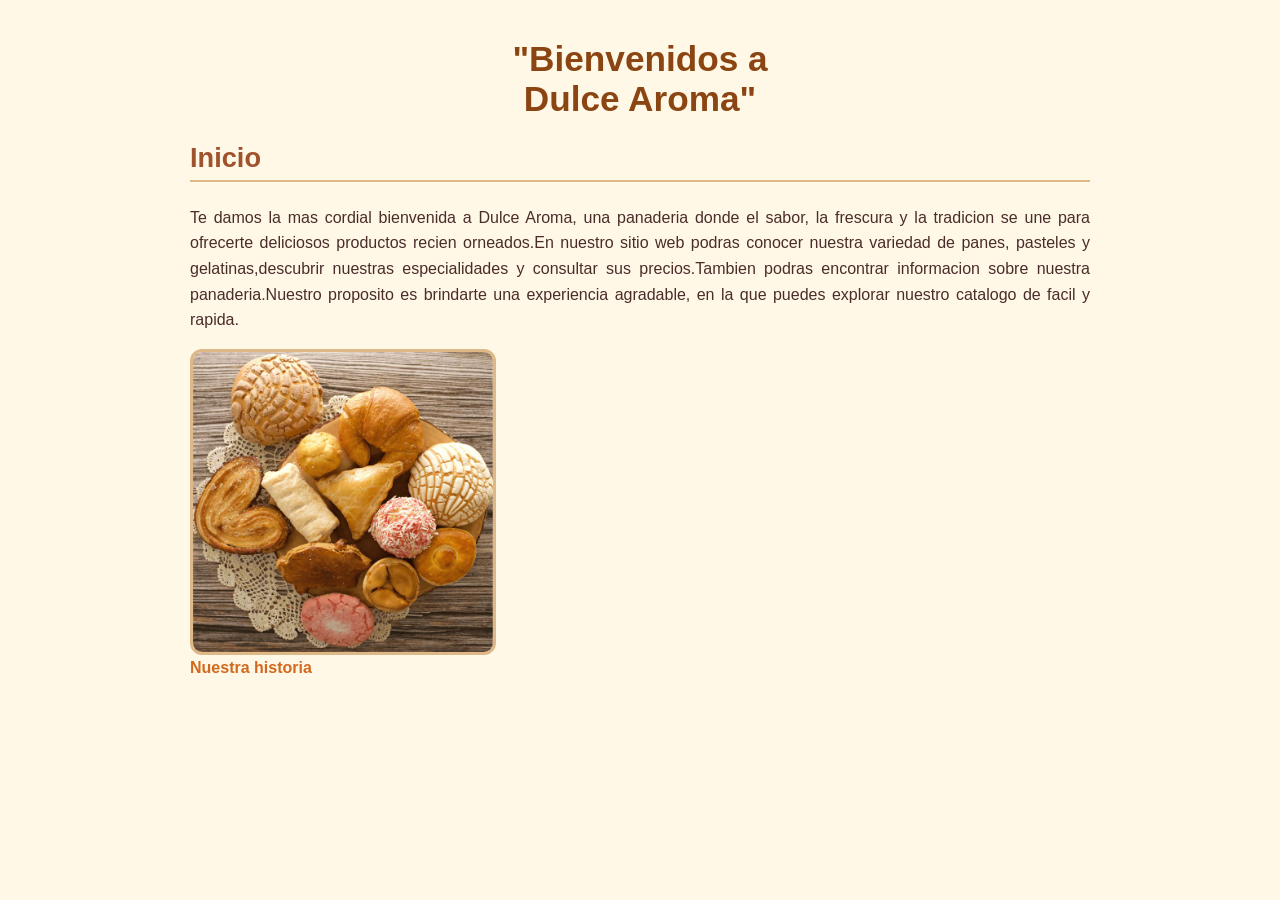
<file: p2/index.html>
<!DOCTYPE html>
<html lang="es">
<head>
  <meta charset="UTF-8">
  <title>PANADERIA</title>
  <link rel="stylesheet" href="estilos.css">
</head>
<body>
  <h1>"Bienvenidos a <br> Dulce Aroma"</h1>
  <h2> Inicio</h2>
   
  <p>Te damos la mas cordial bienvenida a Dulce Aroma, una panaderia donde el sabor, la frescura y  la tradicion se une para ofrecerte deliciosos productos recien orneados.En nuestro sitio web podras conocer nuestra variedad de panes, pasteles y gelatinas,descubrir nuestras especialidades y consultar sus precios.Tambien podras encontrar informacion sobre nuestra panaderia.Nuestro proposito es brindarte una experiencia agradable, en la que puedes explorar nuestro catalogo de facil y rapida.</p>
  
<img src="imagenes/imagen1.jpg" alt="imagenes" width="300">
<br>
  <a href="Nuestra historia.html">Nuestra historia</a>
</br> 
 </body>
</html>
</file>
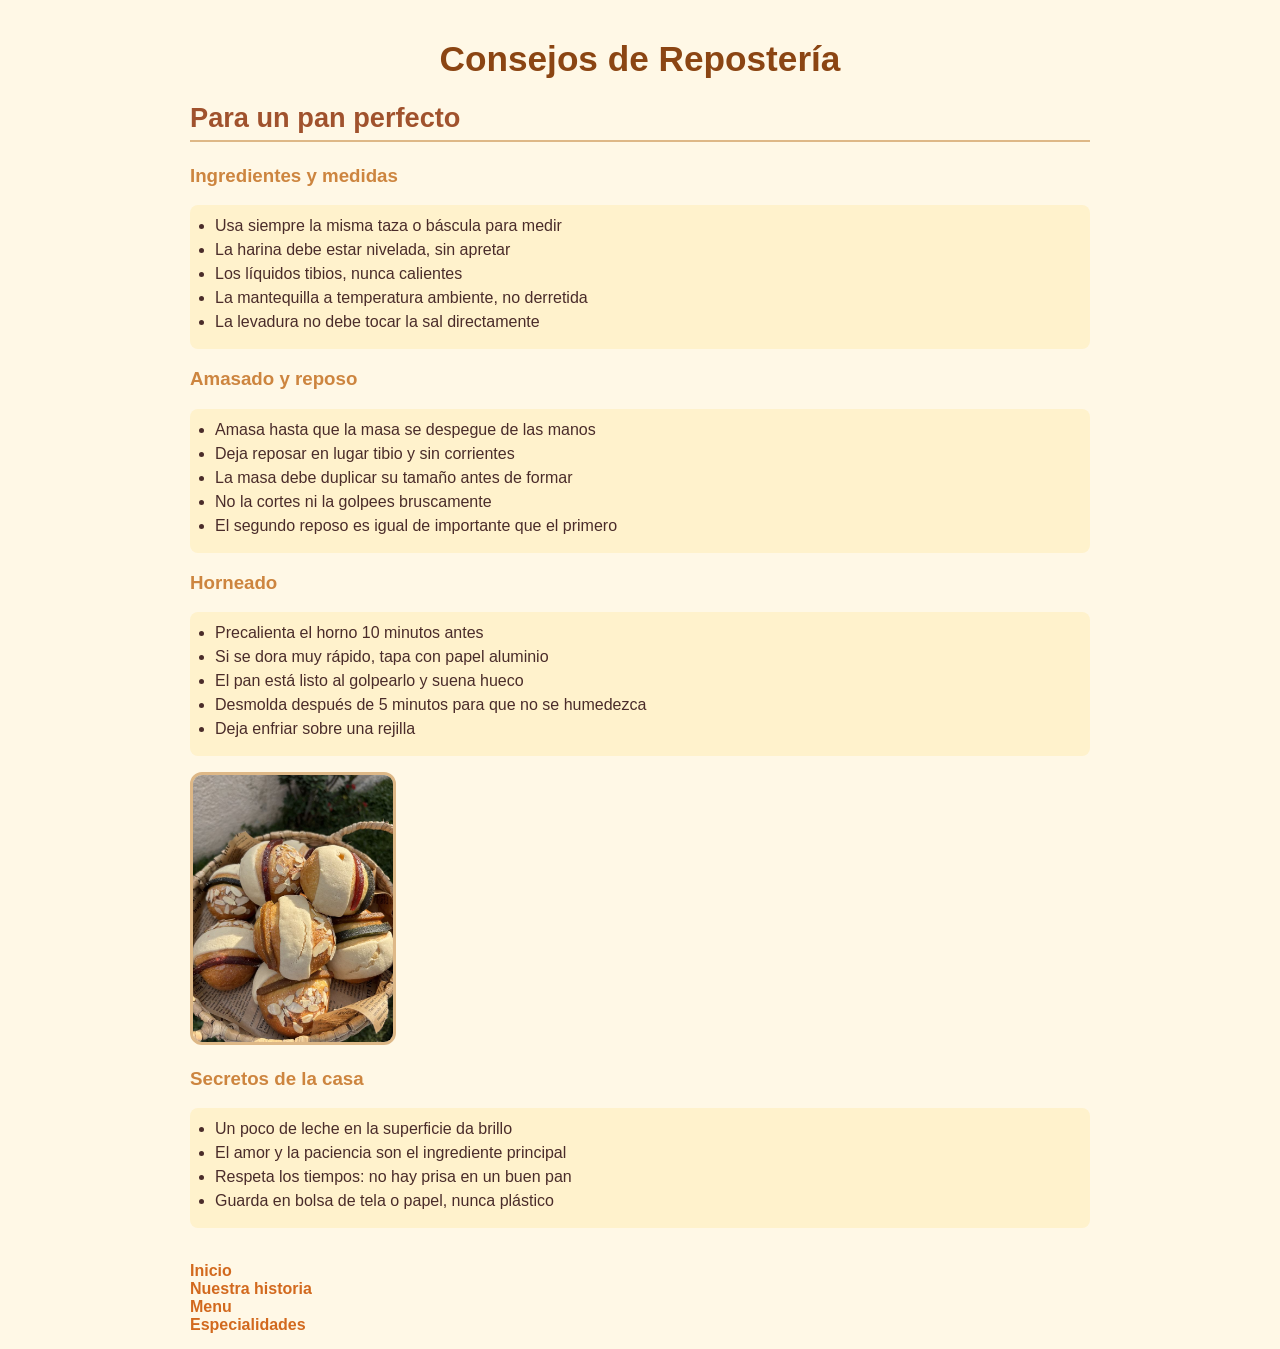
<file: p2/Consejos.html>
<!DOCTYPE html>
<html lang="es">
<head>
    <meta charset="UTF-8">
    <title>Consejos de Repostería - Dulce Aroma</title>
    <link rel="stylesheet" href="estilos.css">
</head>
<body>

    <h1>Consejos de Repostería</h1>
    <h2>Para un pan perfecto</h2>

    <h3>Ingredientes y medidas</h3>
    <ul>
        <li>Usa siempre la misma taza o báscula para medir</li>
        <li>La harina debe estar nivelada, sin apretar</li>
        <li>Los líquidos tibios, nunca calientes</li>
        <li>La mantequilla a temperatura ambiente, no derretida</li>
        <li>La levadura no debe tocar la sal directamente</li>
    </ul>

    <h3>Amasado y reposo</h3>
    <ul>
        <li>Amasa hasta que la masa se despegue de las manos</li>
        <li>Deja reposar en lugar tibio y sin corrientes</li>
        <li>La masa debe duplicar su tamaño antes de formar</li>
        <li>No la cortes ni la golpees bruscamente</li>
        <li>El segundo reposo es igual de importante que el primero</li>
    </ul>

    <h3>Horneado</h3>
    <ul>
        <li>Precalienta el horno 10 minutos antes</li>
        <li>Si se dora muy rápido, tapa con papel aluminio</li>
        <li>El pan está listo al golpearlo y suena hueco</li>
        <li>Desmolda después de 5 minutos para que no se humedezca</li>
        <li>Deja enfriar sobre una rejilla</li>
    </ul>
<img src="imagenes/imagen2.jpg" alt="imagen2" width="200">
    <h3>Secretos de la casa</h3>
    <ul>
        <li>Un poco de leche en la superficie da brillo</li>
        <li>El amor y la paciencia son el ingrediente principal</li>
        <li>Respeta los tiempos: no hay prisa en un buen pan</li>
        <li>Guarda en bolsa de tela o papel, nunca plástico</li>
    </ul>

    <br>
    <a href="index.html">Inicio</a>
    <br>
    <a href="Nuestra historia.html">Nuestra historia</a>
    <br>
    <a href="Menu.html">Menu</a>
    <br>
    <a href="Especialidades.html">Especialidades</a>

</body>
</html>
</file>
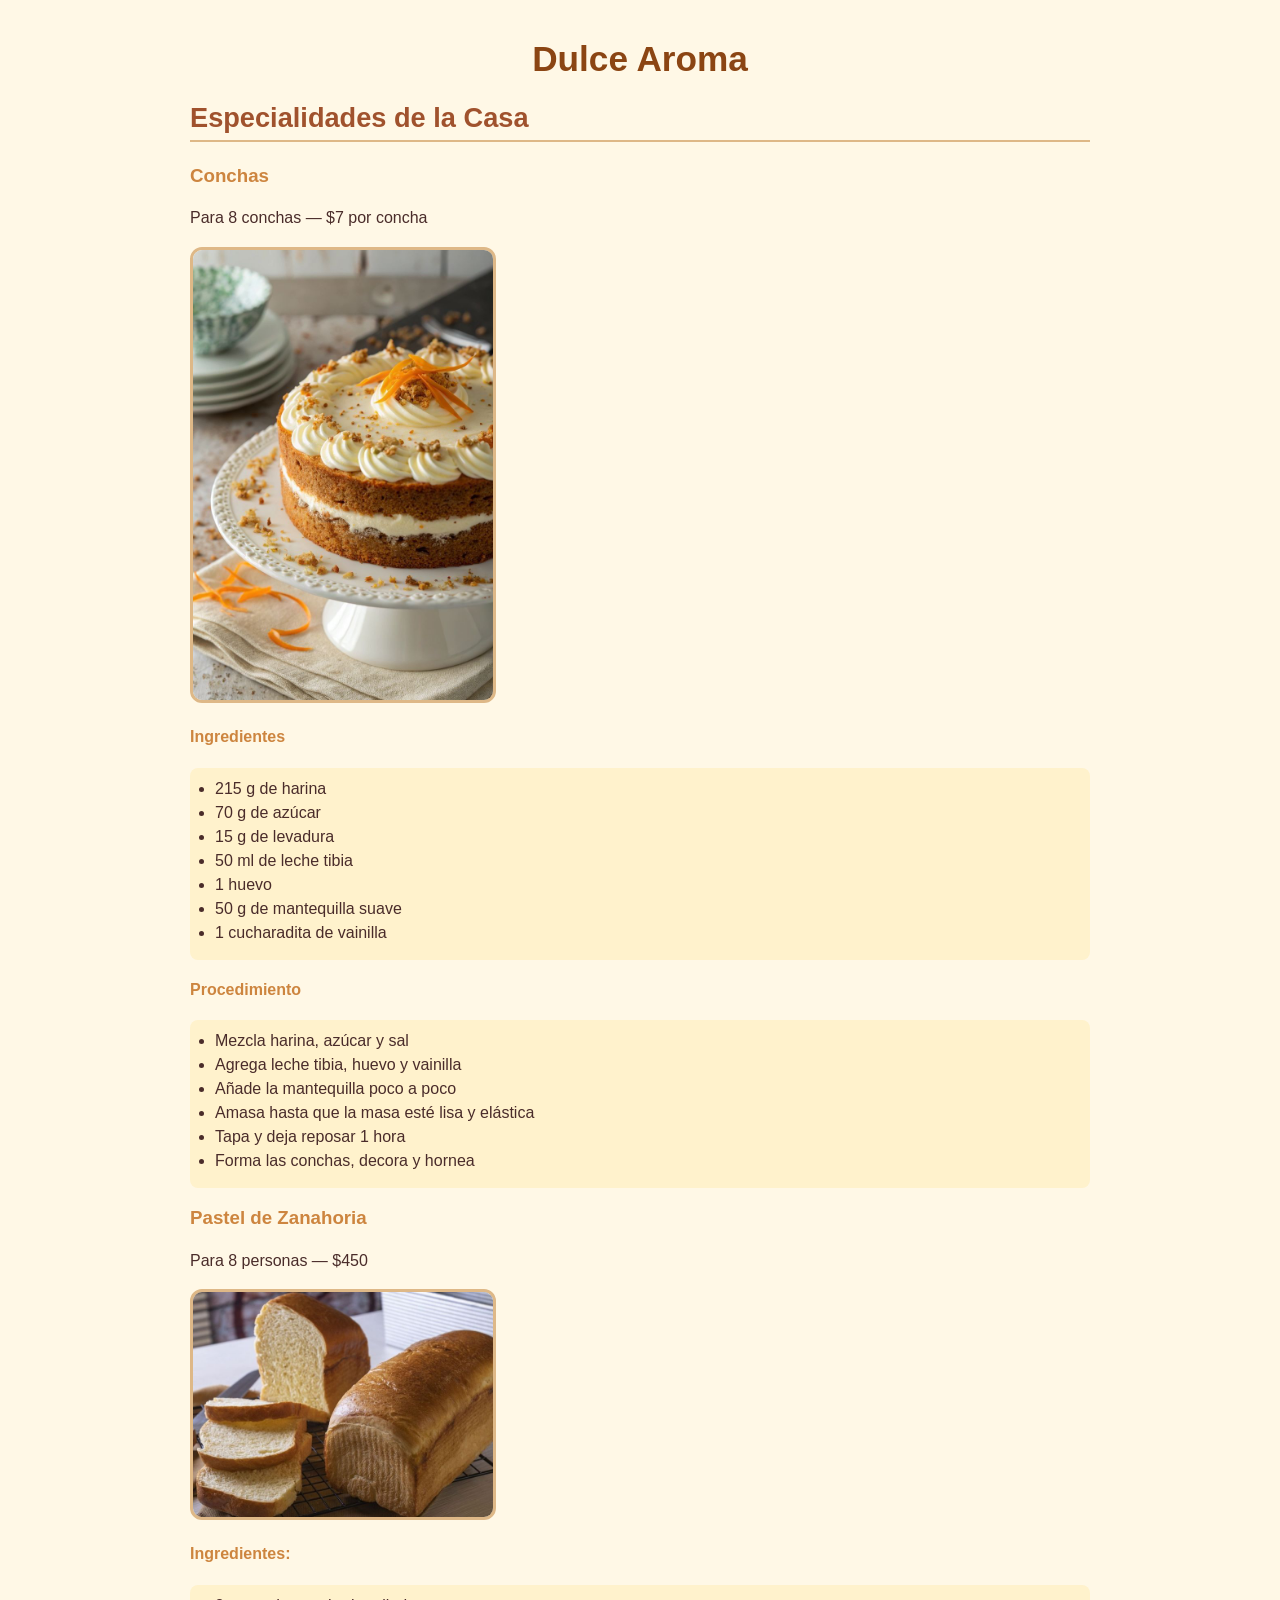
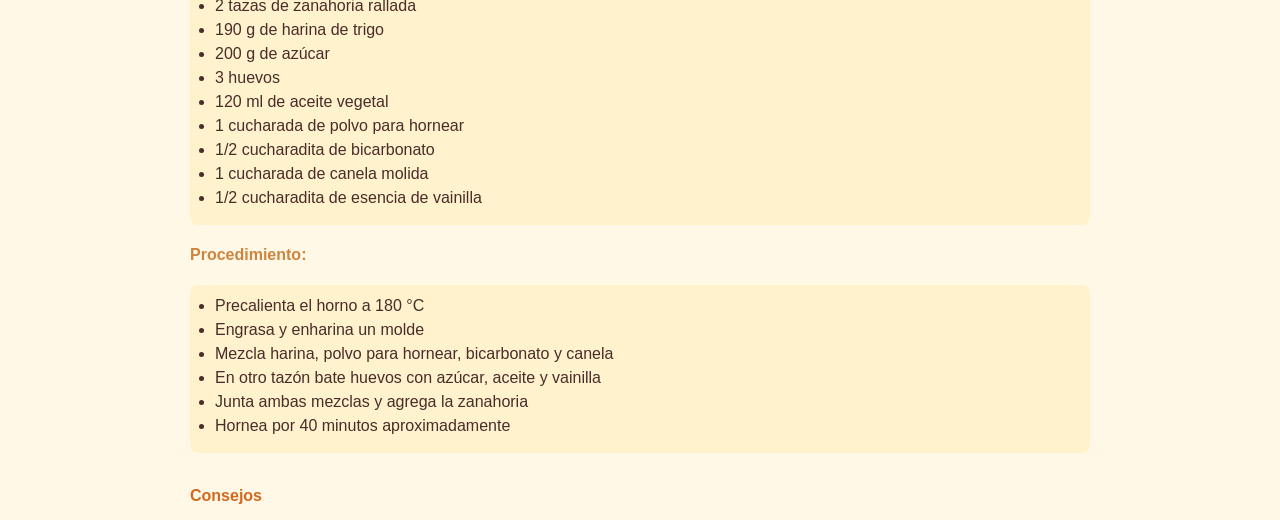
<file: p2/Especialidades.html>
<!DOCTYPE html>
<html lang="es">
<head>
    <meta charset="UTF-8">
    <title>Especialidades Dulce Aroma</title>
    <link rel="stylesheet" href="estilos.css">
</head>
<body>

    <h1>Dulce Aroma</h1>
    <h2>Especialidades de la Casa</h2>
    <h3>Conchas</h3>
    <p>Para 8 conchas — $7 por concha</p>
<img src="imagenes/imagen7.jpg" alt="imagen7" width="300">

    <h4>Ingredientes</h4>
    <ul>
        <li>215 g de harina</li>
        <li>70 g de azúcar</li>
        <li>15 g de levadura</li>
        <li>50 ml de leche tibia</li>
        <li>1 huevo</li>
        <li>50 g de mantequilla suave</li>
        <li>1 cucharadita de vainilla</li>
    </ul>

    <h4>Procedimiento</h4>
    <ul>
        <li>Mezcla harina, azúcar y sal</li>
        <li>Agrega leche tibia, huevo y vainilla</li>
        <li>Añade la mantequilla poco a poco</li>
        <li>Amasa hasta que la masa esté lisa y elástica</li>
        <li>Tapa y deja reposar 1 hora</li>
        <li>Forma las conchas, decora y hornea</li>
    </ul>

    <h3>Pastel de Zanahoria</h3>
    <p>Para 8 personas — $450</p>
<img src="imagenes/imagen8.jpg" alt="imagen8" width="300">

    <h4>Ingredientes:</h4>
    <ul>
        <li>2 tazas de zanahoria rallada</li>
        <li>190 g de harina de trigo</li>
        <li>200 g de azúcar</li>
        <li>3 huevos</li>
        <li>120 ml de aceite vegetal</li>
        <li>1 cucharada de polvo para hornear</li>
        <li>1/2 cucharadita de bicarbonato</li>
        <li>1 cucharada de canela molida</li>
        <li>1/2 cucharadita de esencia de vainilla</li>
    </ul>

    <h4>Procedimiento:</h4>
    <ul>
        <li>Precalienta el horno a 180 °C</li>
        <li>Engrasa y enharina un molde</li>
        <li>Mezcla harina, polvo para hornear, bicarbonato y canela</li>
        <li>En otro tazón bate huevos con azúcar, aceite y vainilla</li>
        <li>Junta ambas mezclas y agrega la zanahoria</li>
        <li>Hornea por 40 minutos aproximadamente</li>
    </ul>

    <br>
    <a href="Consejos.html">Consejos</a>
    </br>

</body>
</html>
</file>
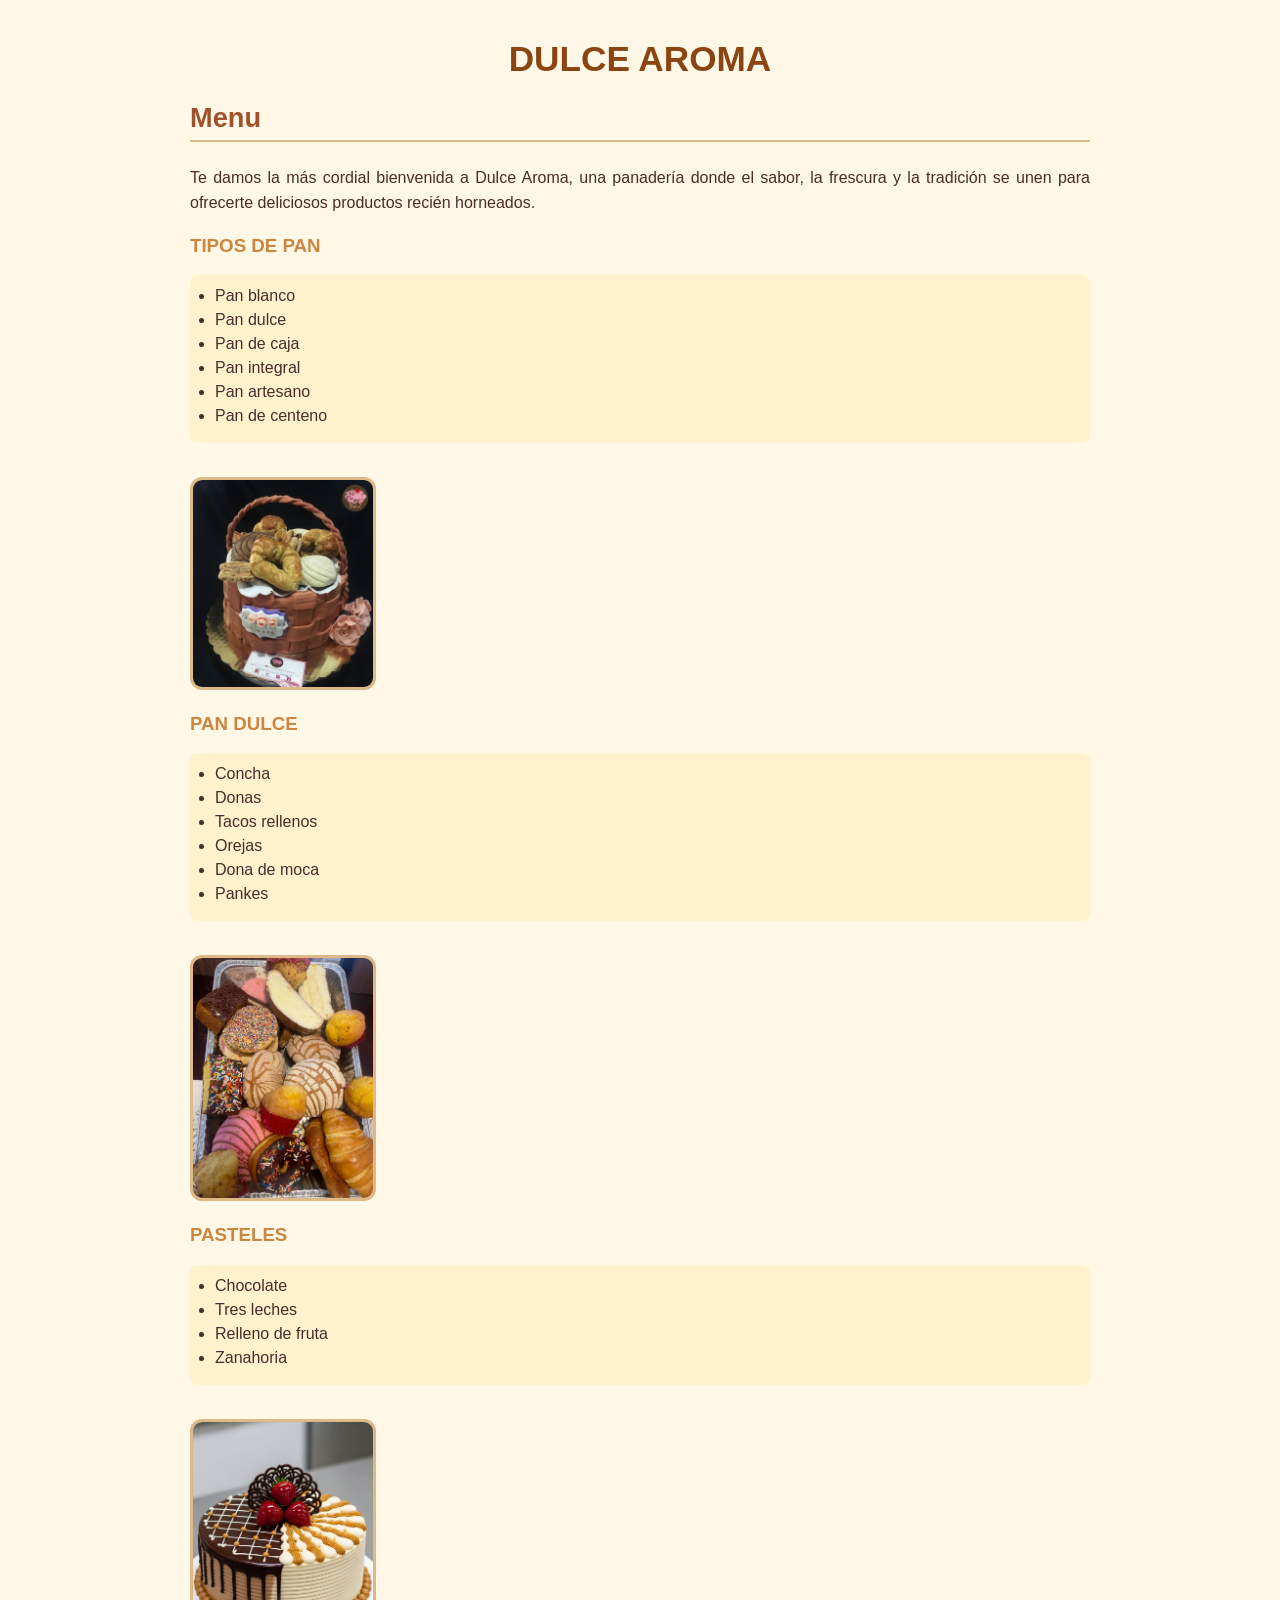
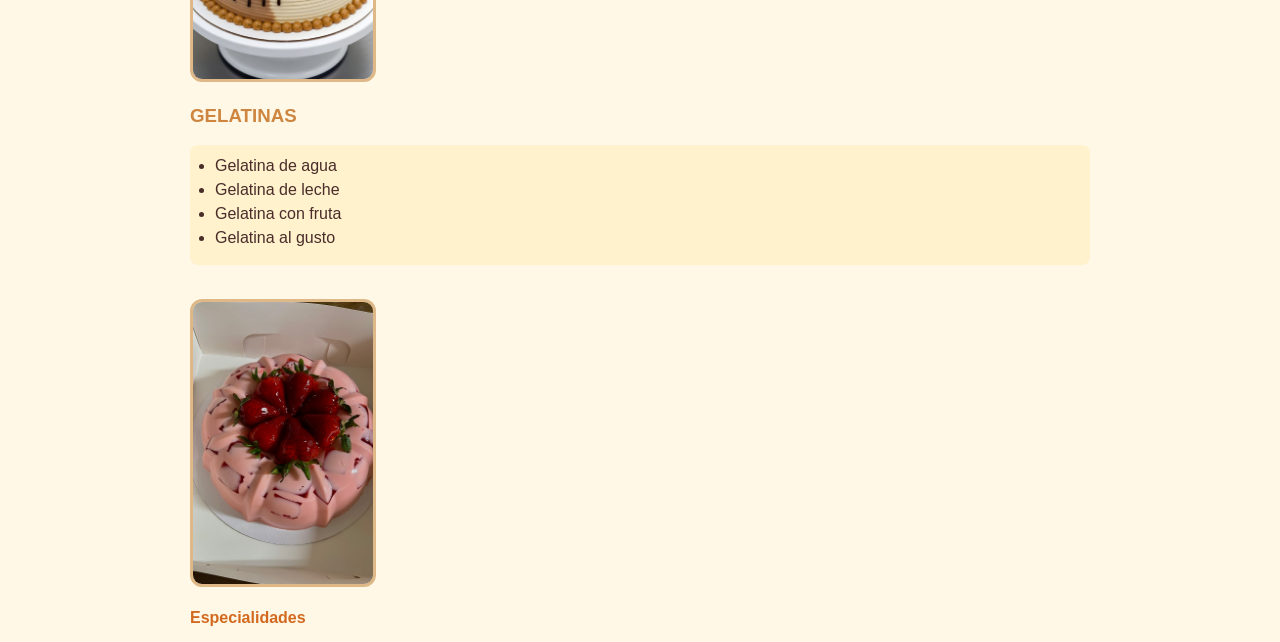
<file: p2/Menu.html>
<!DOCTYPE html>
<html lang="es">
<head>
    <meta charset="UTF-8">
    <title>El Menu de Dulce Aroma</title>
    <link rel="stylesheet" href="estilos.css">
</head>
<body>

    <h1>DULCE AROMA</h1>
    
    <h2>Menu</h2>
    <p>Te damos la más cordial bienvenida a Dulce Aroma, una panadería donde el sabor, la frescura y la tradición se unen para ofrecerte deliciosos productos recién horneados.</p>

    <h3>TIPOS DE PAN</h3>
    
    <ul>
        <li>Pan blanco</li>
        <li>Pan dulce</li>
        <li>Pan de caja</li>
        <li>Pan integral</li>
        <li>Pan artesano</li>
        <li>Pan de centeno</li>
    </ul>
    <br>
<img src="imagenes/imagen3.jpg" alt="imagen3" width="180">
    </br>
    <h3>PAN DULCE</h3>
    
    <ul>
        <li>Concha</li>
        <li>Donas</li>
        <li>Tacos rellenos</li>
        <li>Orejas</li>
        <li>Dona de moca</li>
        <li>Pankes</li>
    </ul>
    <br>
<img src="imagenes/imagen4.jpg" alt="imagen4" width="180">
    </br>
    <h3>PASTELES</h3>
    
    <ul>
        <li>Chocolate</li>
        <li>Tres leches</li>
        <li>Relleno de fruta</li>
        <li>Zanahoria</li>
    </ul>
    <br>
<img src="imagenes/imagen5.jpg" alt="imagen5" width="180">
    </br>
    <h3>GELATINAS</h3>
    
    <ul>
        <li>Gelatina de agua</li>
        <li>Gelatina de leche</li>
        <li>Gelatina con fruta</li>
        <li>Gelatina al gusto</li>
    </ul>
    <br>
<img src="imagenes/imagen6.jpg" alt="imagen6" width="180">
    </br>
    <br>
    <a href="Especialidades.html">Especialidades</a>
    </br>
</body>
</html>
</file>
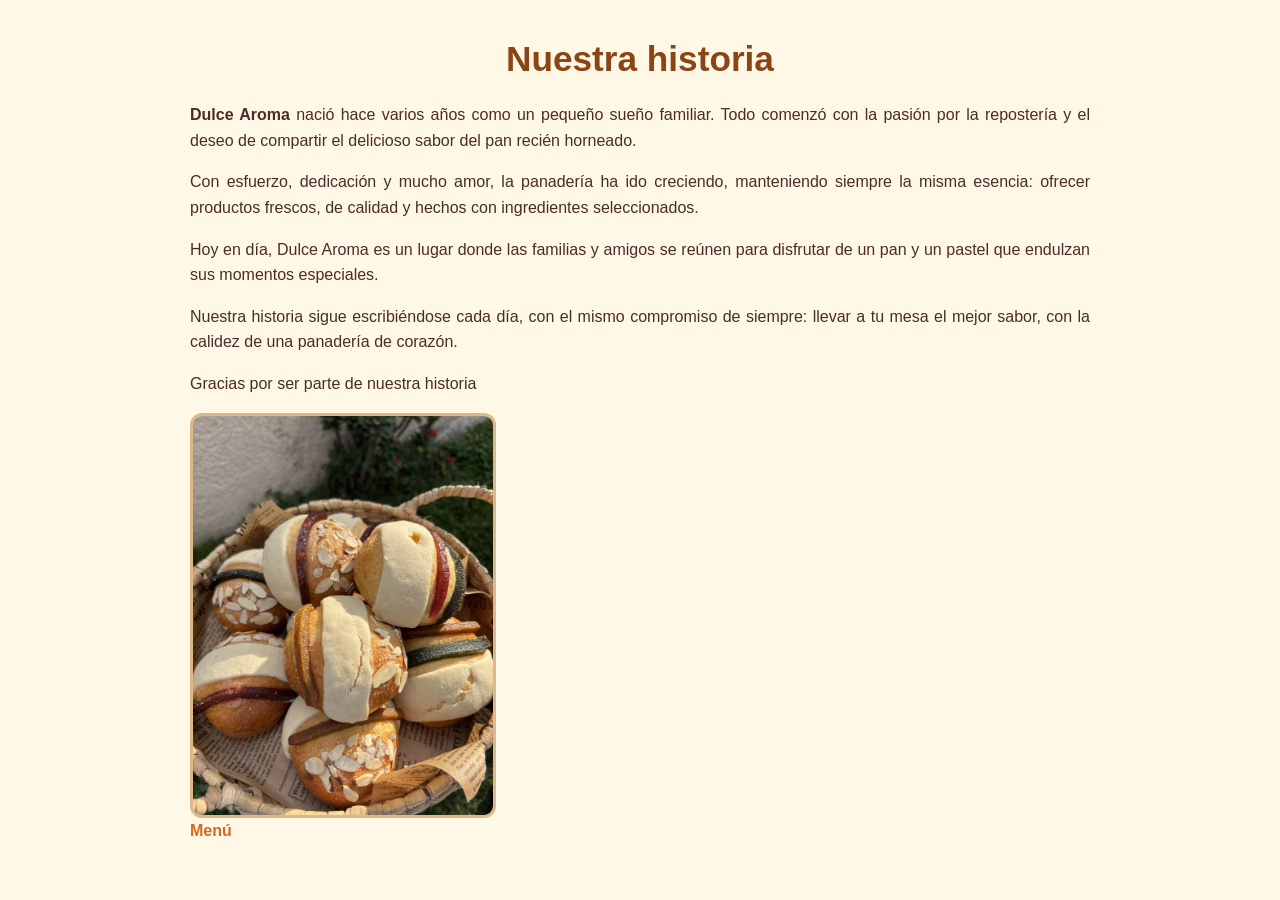
<file: p2/nuestra historia.html>
<!DOCTYPE html>
<html lang="es">
<head>
  <meta charset="UTF-8">
  <title>Historia de Dulce Aroma</title>
  <link rel="stylesheet" href="estilos.css">
</head>
<body>
  <h1>Nuestra historia</h1>
  <p><b>Dulce Aroma</b> nació hace varios años como un pequeño sueño familiar. Todo comenzó con la pasión por la repostería y el deseo de compartir el delicioso sabor del pan recién horneado.</p>
  <p>Con esfuerzo, dedicación y mucho amor, la panadería ha ido creciendo, manteniendo siempre la misma esencia: ofrecer productos frescos, de calidad y hechos con ingredientes seleccionados.</p>
  <p>Hoy en día, Dulce Aroma es un lugar donde las familias y amigos se reúnen para disfrutar de un pan y un pastel que endulzan sus momentos especiales.</p>
  <p>Nuestra historia sigue escribiéndose cada día, con el mismo compromiso de siempre: llevar a tu mesa el mejor sabor, con la calidez de una panadería de corazón.</p>
  <p>Gracias por ser parte de nuestra historia</p>
  <img src="imagenes/imagen2.jpg" alt="imagen2" width="300">
  <br>
  <a href="Menu.html">Menú</a>
  </br>
</body>
</html>
</file>
<file: p2/estilos.css>
body {
  background-color: #fff8e6;
  font-family: Arial, Helvetica, sans-serif;
  max-width: 900px;
  margin: 0 auto;
  padding: 15px;
}
h1 {
  color: #8b4513;
  font-size: 2.2rem;
  text-align: center;
}
h2 {
  color: #a0522d;
  font-size: 1.7rem;
  border-bottom: 2px solid #deb887;
  padding-bottom: 6px;
}
h3, h4 {
  color: #cd853f;
}
p {
  font-size: 1rem;
  color: #4a2c2a;
  text-align: justify;
  line-height: 1.6;
  margin-bottom: 16px;
}
ul {
  background-color: #fff2cc;
  padding: 12px 25px;
  border-radius: 8px;
}
li {
  color: #4a2c2a;
  margin-bottom: 6px;
}
img {
  border: 3px solid #deb887;
  border-radius: 12px;
  max-width: 100%;
  height: auto;
}
a {
  color: #d2691e;
  text-decoration: none;
  font-weight: bold;
}
a:hover {
  color: #8b4513;
  text-decoration: underline;
}
</file>
